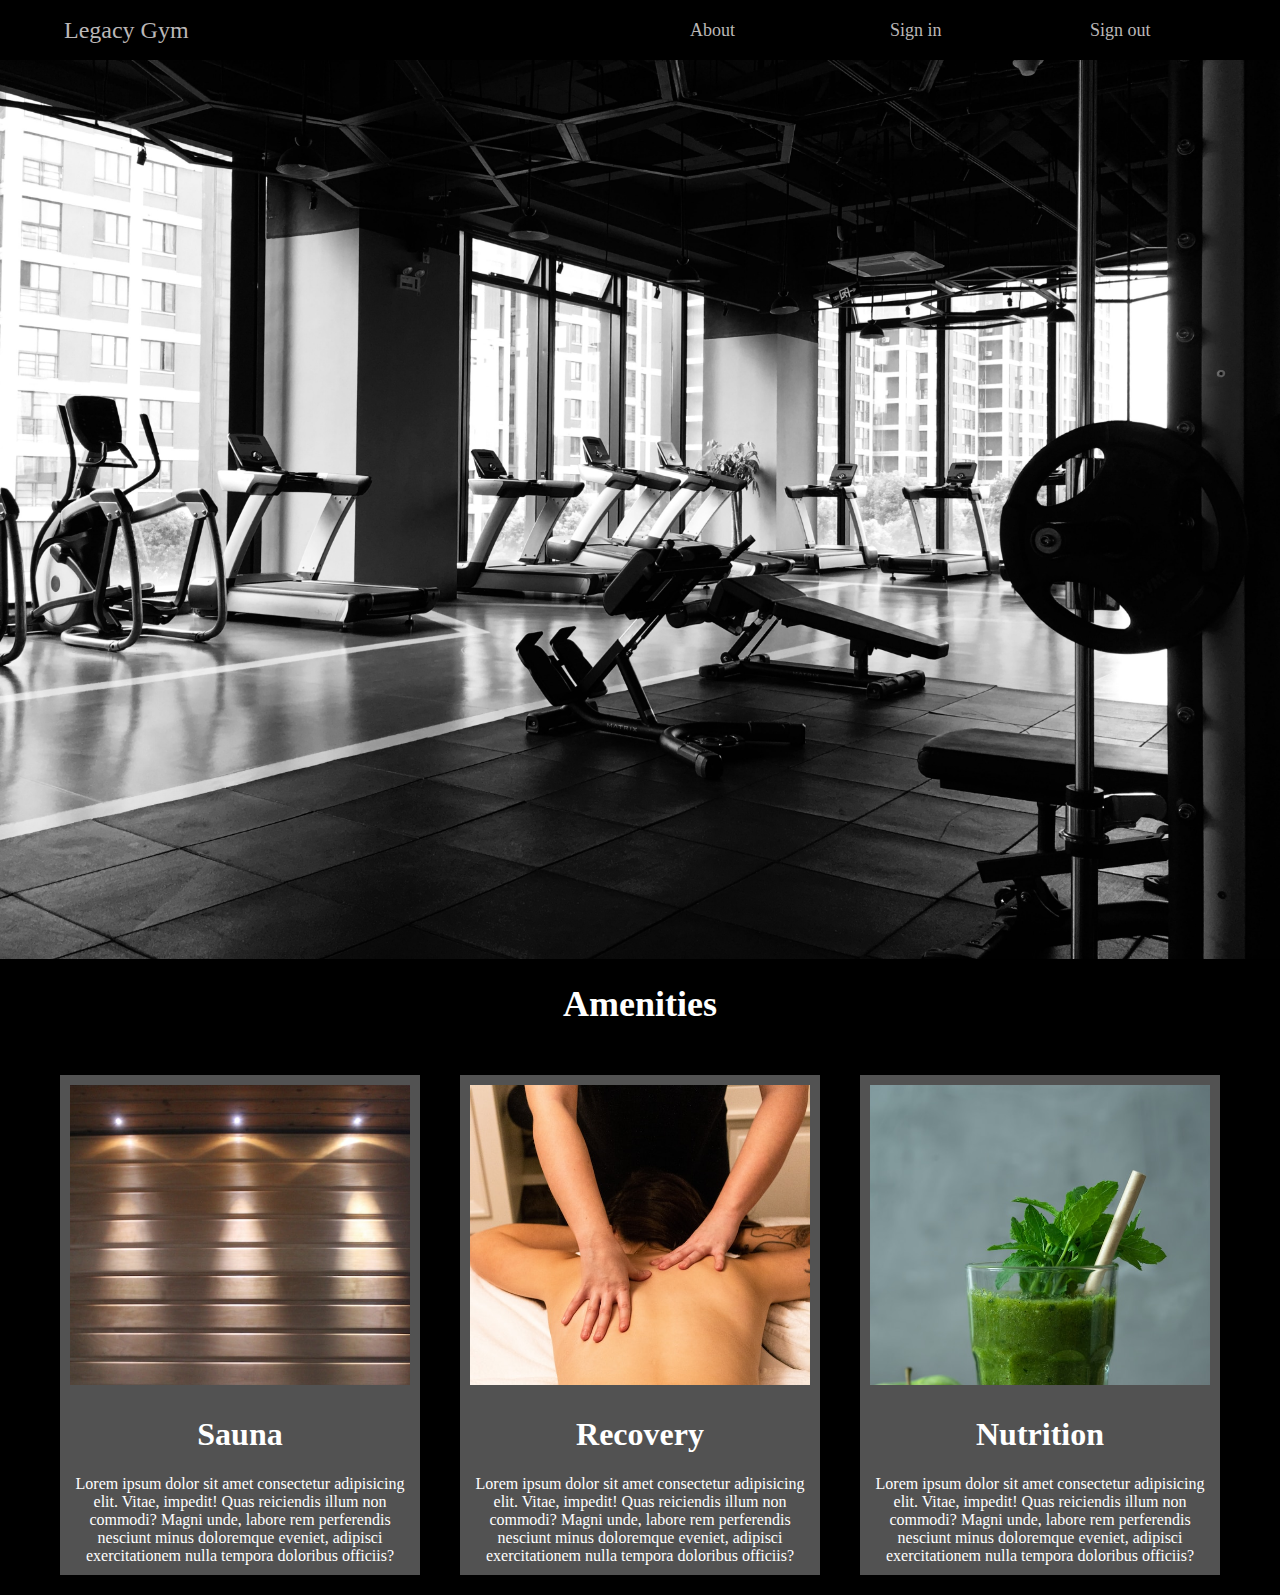
<file: index.html>
<!DOCTYPE html>
<html lang="en">
<head>
    <meta charset="UTF-8">
    <meta name="viewport" content="width=device-width, initial-scale=1.0">
    <link rel="stylesheet" href="style.css">
    <title>Legacy Gym</title>
</head>
<body>
    <!-- Navbar -->
    <nav>
        <div class="nav-container">
            <div class="navbar-brand"><a href="#">Legacy Gym</a></div>
            <div class="navbar-list">
                <ul>
                    <li class="nav-item">
                        <a href="about.html" class="nav-link">About</a>
                    </li>
                    <li class="nav-item">
                        <a href="sign-in.html" class="nav-link">Sign in</a>
                    </li>
                    <li class="nav-item">
                        <a href="sign-out.html" class="nav-link">Sign out</a>
                    </li>
                </ul>
            </div>
        </div>
    </nav>
    
    <!-- landing section -->

    <section class="landing-section">
        <div class="container">
            <img src="static/risen-wang-20jX9b35r_M-unsplash.jpg" alt="background of the Gym" class="background">
            <div class="caption">
                <h1>Legacy Gym</h1>
            </div>
        </div>
    </section>


    <!-- Amenities -->

    <section class="amenities">
        <div class="amenities-header">
            <h2>Amenities</h2>
        </div>
        <div class="main-tile-dimension">
            <div class="service">
                <div class="image-container-service">
                    <img src="static/anne-nygard-FQDaYrXjkKo-unsplash.jpg" alt="Sauna Image">
                </div>
                <div class="service-details">
                    <h1>Sauna</h1>
                    <div class="service-description">
                        Lorem ipsum dolor sit amet consectetur adipisicing elit.
                        Vitae, impedit! Quas reiciendis illum non commodi? Magni
                        unde, labore rem perferendis nesciunt minus doloremque 
                        eveniet, adipisci exercitationem nulla tempora doloribus officiis?
                    </div>
                </div>
            </div>
            <div class="service">
                <div class="image-container-service">
                    <img src="static/simon-humler--AakIaAPV0w-unsplash.jpg" alt="massage">
                </div>
                <div class="service-details">
                    <h1>Recovery</h1>
                    <div class="service-description">
                        Lorem ipsum dolor sit amet consectetur adipisicing elit.
                        Vitae, impedit! Quas reiciendis illum non commodi? Magni
                        unde, labore rem perferendis nesciunt minus doloremque 
                        eveniet, adipisci exercitationem nulla tempora doloribus officiis?
                    </div>
                </div>
            </div>
            <div class="service">
                <div class="image-container-service">
                    <img src="static/giorgi-iremadze-3OV0ft7mG_o-unsplash.jpg" alt="Smoothie">
                </div>
                <div class="service-details">
                    <h1>Nutrition</h1>
                    <div class="service-description">
                        Lorem ipsum dolor sit amet consectetur adipisicing elit.
                        Vitae, impedit! Quas reiciendis illum non commodi? Magni
                        unde, labore rem perferendis nesciunt minus doloremque 
                        eveniet, adipisci exercitationem nulla tempora doloribus officiis?
                    </div>
                </div>
            </div>
        </div>
    </section>
    

   

</body>
</html>
</file>
<file: style.css>
* {
    /* border: 1px solid red; */
    font-family: Cambria, Cochin, Georgia, Times, 'Times New Roman', serif;
}

body {
    margin: 0;
    padding: 0;
    height: 50vh; 
    overflow-x: hidden;
}  
/* Googed this */

ul {
    list-style-type: none;
    display: flex;
    flex-direction: row;
    justify-content: space-around;
    margin: 0;
}

nav {
    display: flex;
    flex-direction: row;
    justify-content: space-between;
    width: 100%;
    background-color: black;
    position: fixed;
    top: 0px;
    height: 60px;
    z-index: 1000;
}

.nav-container {
    display: flex;
    flex-direction: row;
    justify-content: space-between;
    width: 100%;
}

.navbar-brand {
    display: flex;
    flex-direction: column;
    justify-content: center;
    margin-left: 5%;
    font-size: x-large;
}

.navbar-list {
    display: flex;
    flex-direction: column;
    justify-content: center;
    width: 50%;
    height: 100%;
}

.nav-item {
    margin: 10px;
    width: 100%;
    font-size: large;
}

a {
    text-decoration: none;
    color: #bbb7b7; 
    position: relative; /* Create a positioning context for pseudo-elements */
    transition: color 0.3s ease-in-out, transform 0.3s ease-in-out, background-color 0.3s ease-in-out; /* Add transitions for color, transform, and background-color */
}

a::before {
    content: ''; 
    position: absolute;
    top: 100%;
    left: 0;
    width: 100%;
    height: 3px; 
    background-color: whitesmoke; 
    transform: scaleX(0); 
    transform-origin: right; 
    transition: transform 0.3s ease-in-out, background-color 0.3s ease-in-out; 
}

a:hover {
    color: 	rgb(255,215,0); 
    transform: translateY(-3px); 
}

a:hover::before {
    transform: scaleX(1); 
    background-color: 	rgb(255,215,0); 
}

.caption {
    position: absolute;
    top: 50%;
    left: 50%;
    transform: translate(-50%, -50%);
    text-align: center;
    font-size: 4em;
    color: gold;
    opacity: 0;
    animation: fadeIn 2s ease-in-out forwards;
    z-index: 1; /* Ensure the caption is above the background */
}

@keyframes fadeIn {
    0% {
        opacity: 0;
    }
    100% {
        opacity: 1;
    }
}


.background {
    width: 100%;
    max-height: 100%;
    z-index: 0; 
}

.container {
    display: block;
}
/* Amenities panel styling starts here*/
.amenities-header {
    color: gold;
    font-size: x-large;
}

.amenities {
    display: flex;
    flex-direction: column;
    align-items: center; 
    width: 100%;
    text-align: center;
    background-color: black; 
    margin-top: -10px;
    color: white;
}

.main-tile-dimension {
    display: flex;
    justify-content: space-between; 
    width: 100%;
    max-width: 1200px; 
}

.service {
    display: flex;
    flex-direction: column;
    align-items: center;
    margin: 20px; 
    background-color: rgba(128, 128, 128, 0.644);
    padding: 10px;
}

.image-container-service {
    height: 300px; 
    width: 100%;
    overflow: hidden; 
}

img {
    max-width: 100%; 
}

.service-details {
    margin-top: 10px; 
    text-align: center;
}
/* styling for the about page starts here */
.about {
    text-align: center;
    padding-top: 5%;
    background-color: black;
}

.about-heading {
    margin-bottom: 20px;
    color: white;
}

.about-heading h2 {
    font-size: 4em;
    color: gold;
}

.about-image-container {
    text-align: center;
}

.about-image-container img {
    max-width: 500px;
    height: 500px;
    border-radius: 50%;
    margin-bottom: 20px;
    box-shadow: 0px 0px 450px gold; /* Add a gold shadow */
}


.owner-description {
    max-width: 600px;
    margin: 0 auto;
    padding: 20px;
    color: white;
}

.owner-description h3 {
    font-size: 1.5em;
    color: gold;
    margin-bottom: 10px;
    padding: 5px;
}

.tiny {
    color: black;
}

.socials-container {
    display: flex;
    flex-direction: row;
    justify-content: space-evenly;
    background-color: rgba(245, 245, 245, 0.116);
    border-radius: 10px;
    margin-bottom: 10%;
}


.trainer-description {
    max-width: 600px;
    margin: 0 auto;
    padding: 20px;
    color: white;
}

.trainer-description h3 {
    font-size: 1.5em;
    color: gold;
    margin-bottom: 10px;
    padding: 5px;
}


.trainer-image-container {
    text-align: center;
    border-top: solid 1px gray;
    margin: 5%;
}

.trainer-image-container img {
    max-width: fit-content;
    height: fit-content;
    border-radius: 50%;
    margin-bottom: 20px;
    box-shadow: 0px 0px 100px grey; 
    margin-top: 10%;
}


/* sign-in page styling starts */
.body-sign-in {
    background-color: black;
}

.form-container {
    background-color: black;
    padding: 20px;
    max-width: 400px;
    margin: 0 auto;
    border-radius: 5px;
    box-shadow: 0 0 100px gold;
    margin-top: 10%;
}

h2 {
    color: white;
}

.form-group {
    margin-bottom: 20px;
}

label {
    display: block;
    text-align: left;
    font-weight: bold;
    color: white;
}

input[type="text"],
input[type="password"] {
    width: 350px;
    padding: 10px;
    border: 1px solid #ccc;
    border-radius: 3px;
}

input[type="submit"] {
    background-color: #007bff;
    color: #fff;
    padding: 10px 20px;
    border: none;
    border-radius: 3px;
    cursor: pointer;
}

input[type="submit"]:hover {
    background-color: #0056b3;
}

/* sign-out page styling starts */

.feedback {

}
</file>
